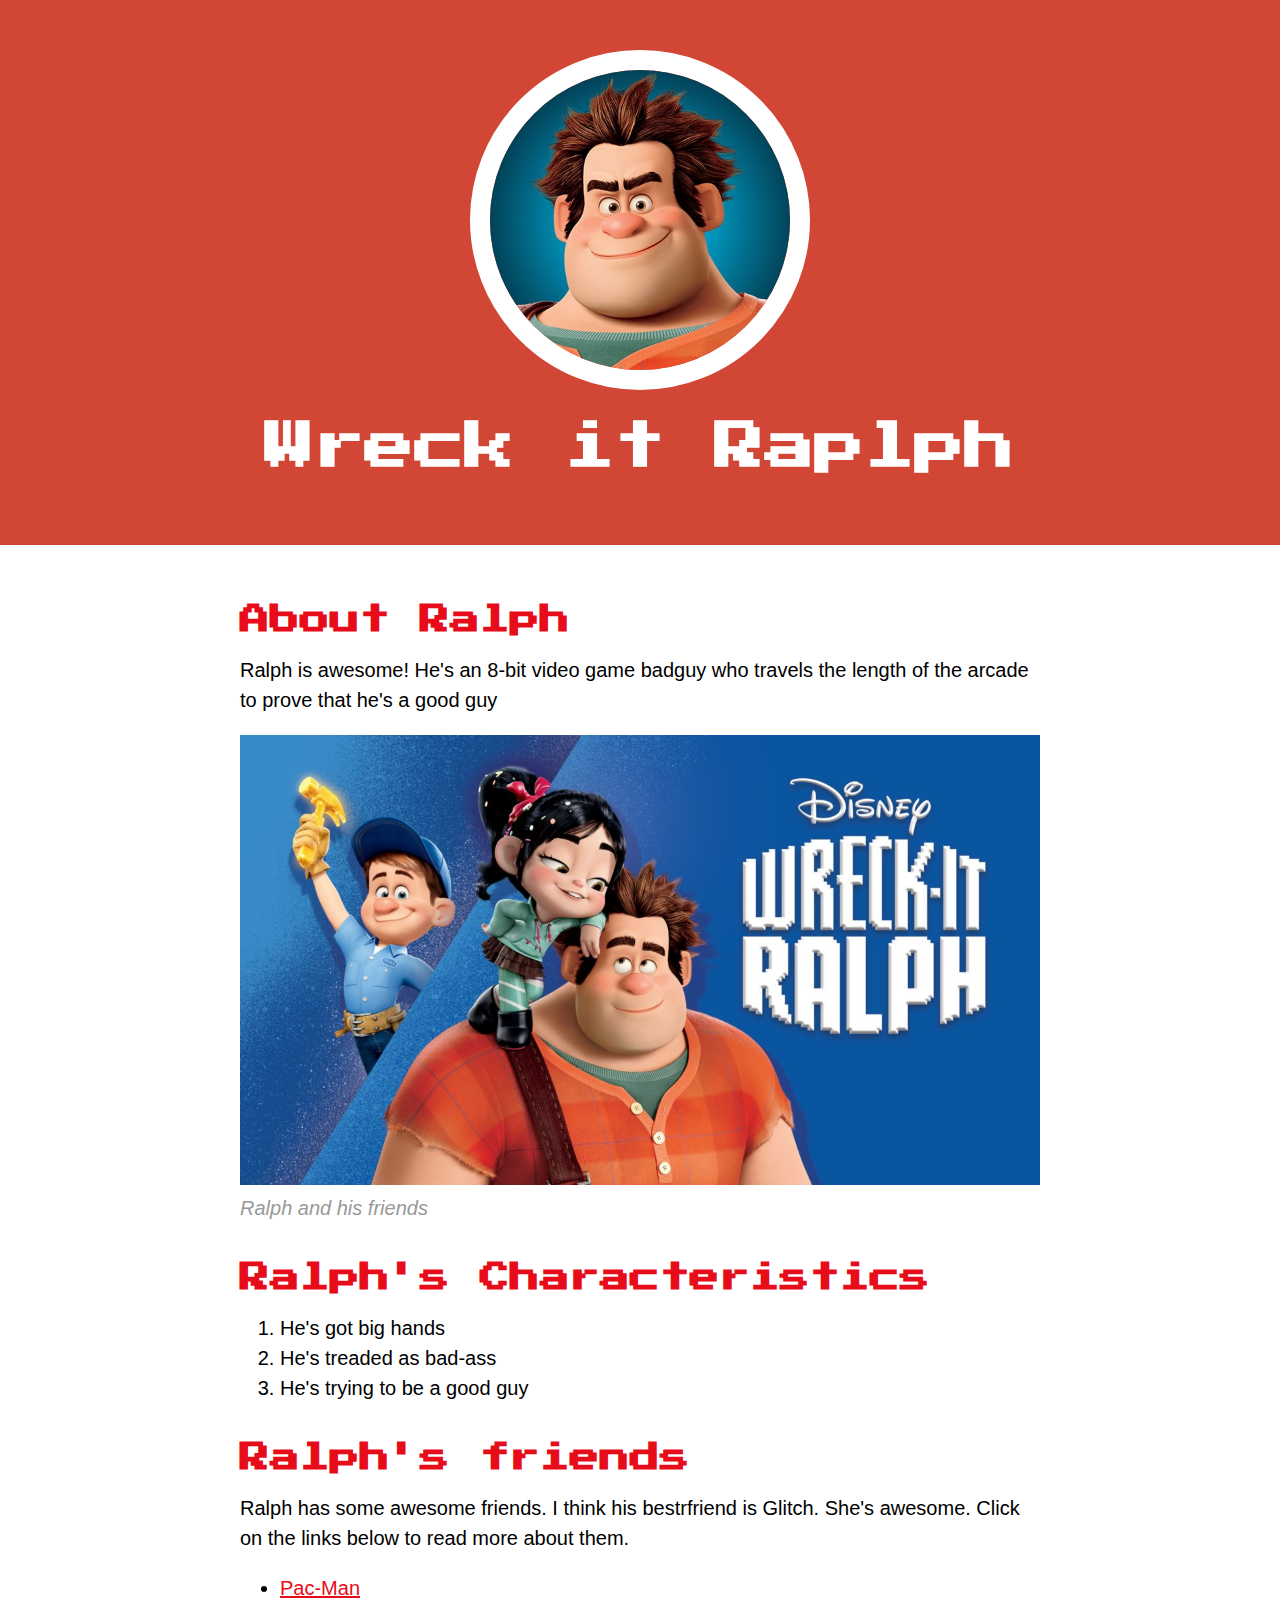
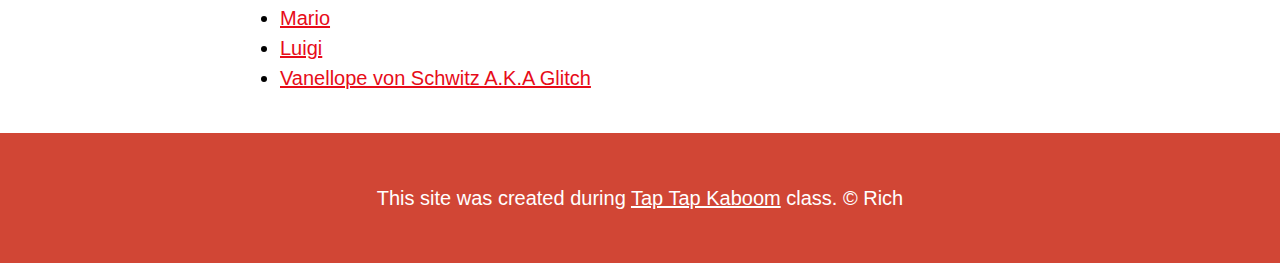
<file: index.html>
<!DOCTYPE html>
<html>
<head>

	<title>Wreck it Ralph</title>
	<link rel="icon" href="img/ralph-avatar.jpeg">
	<link href="https://fonts.googleapis.com/css2?family=Press+Start+2P&display=swap" rel="stylesheet">
	<link rel="stylesheet" type="text/css" href="CSS/hero.css">
</head>
<body>
	<!-- header element -->
	<header>
		<img src="img/ralph-avatar.jpeg">
		<h1> Wreck it Raplph</h1>
	</header>

	<!-- main element -->
	<main>
		<h2>About Ralph</h2>
		<p>Ralph is awesome! He's an 8-bit video game badguy who travels the length of the arcade to prove that he's a good guy</p>
		<img src="img/ralph-big.jpeg">

	<!-- Characteristics -->
	<p class="caption">Ralph and his friends</p>
	<h2>Ralph's Characteristics</h2>
	<ol>
		<li>He's got big hands</li>
		<li>He's treaded as bad-ass</li>
		<li>He's trying to be a good guy</li>
	</ol>

	<!-- Friends -->

	<h2>Ralph's friends</h2>
	<p>Ralph has some awesome friends. I think his bestrfriend is Glitch. She's awesome. Click on the links below to read more about them.</p>
	<ul>
		<li><a target="_blank" href="https://en.wikipedia.org/wiki/Pac-Man">Pac-Man</a></li>
		<li><a target="_blank" href="https://en.wikipedia.org/wiki/Mario">Mario</a></li>
		<li><a target="_blank" href="https://en.wikipedia.org/wiki/Luigi">Luigi</a></li>
		<li><a target="_blank" href="https://disney.fandom.com/wiki/Vanellope_von_Schweetz">Vanellope von Schwitz A.K.A Glitch</a></li>
	</ul>

	</main>
	<!-- Footer element -->
	
	<footer>
		<p>This site was created during <a href="https://taptapkaboom.com">Tap Tap Kaboom</a> class. &copy; Rich 
		</p>
	</footer>


</body>
</html>
</file>
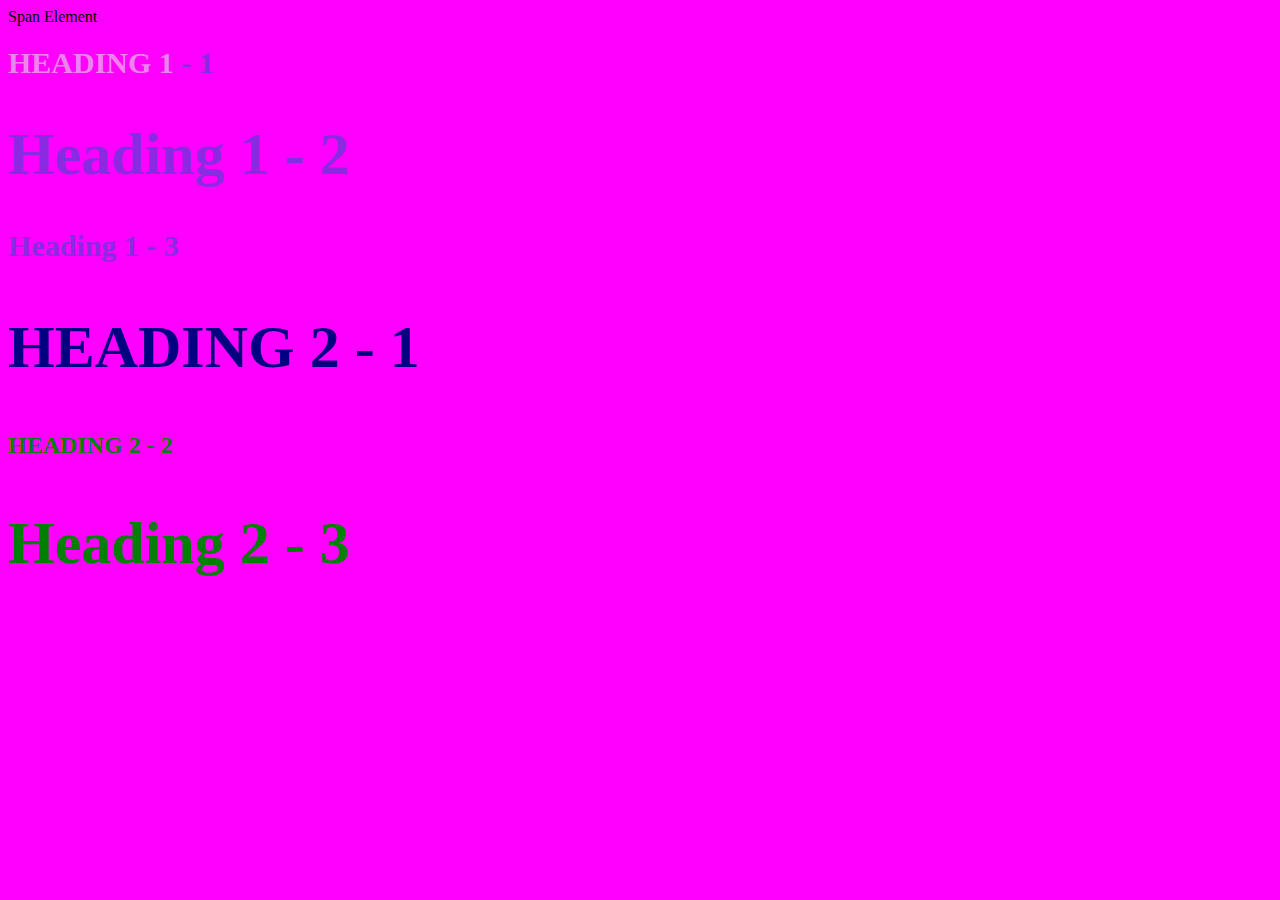
<file: style-test.html>
<!DOCTYPE html>
<html>
<head>
	<title>Style Test</title>
	<link rel="stylesheet" type="text/css" href="CSS/test.css">
</head>
<body>
	<span>Span Element</span>
	<h1 class="uppercase"><span>Heading 1</span> - 1</h1>
	<h1 class="Big">Heading 1 - 2</h1>
	<h1>Heading 1 - 3</h1>
	<h2 class="Big uppercase">Heading 2 - 1</h2>
	<h2 class="uppercase">Heading 2 - 2</h2>
	<h2 class="Big">Heading 2 - 3</h2>

</body>
</html>
</file>
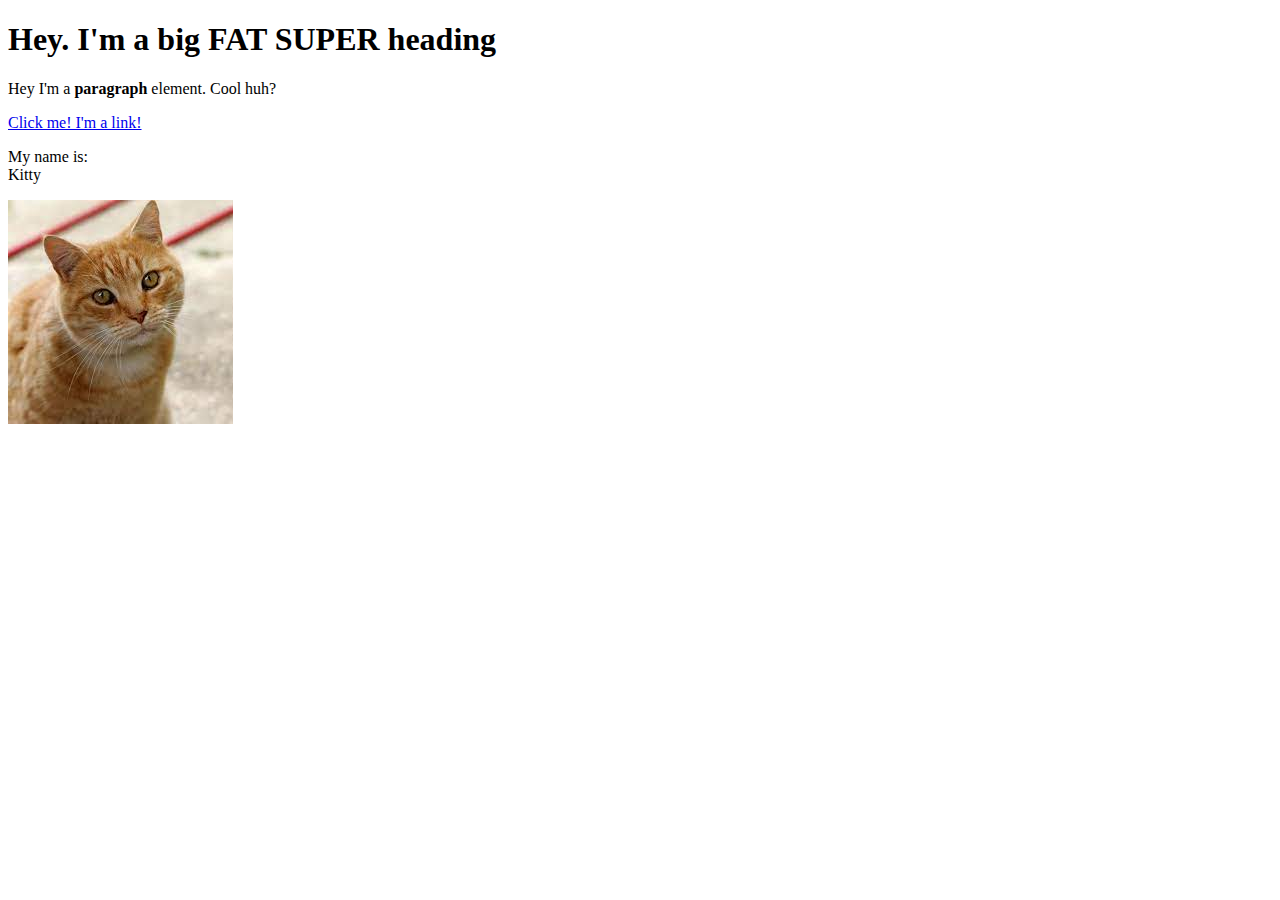
<file: test.html>
<!DOCTYPE html>
<html>
<head>
	<title>Test page</title>
</head>
<body>
	<h1>Hey. I'm a big FAT SUPER heading</h1>
	<p>Hey I'm a <b>paragraph</b> element. Cool huh?</p>
	<a href="https://google.com" target="_blank" title="Let's go to google">Click me! I'm a link!</a>
	<p>My name is:<br>
	Kitty</p>
<img src="img/cat.jpeg">
</body>
</html>
</file>
<file: CSS/hero.css>
body{
	margin: 0;
	font-family: 'Helvetica', 'arial', 'sans-serif';
	font-size: 20px;
	line-height: 30px;
	
}

header{
	background-color: #d14635;
	text-align: center;
	padding-top: 50px;
	padding-bottom: 50px;
}

h1, h2{
	font-family: 'Press Start 2P', cursive;
}

header h1{
	color: white;
	font-size: 50px;

}

header img{
	    border-radius: 170px;
    width: 300px;
    border: 20px solid white;
}


main{
	max-width: 800px;
	margin: 0 auto;
	padding: 20px;
}

main img{
	max-width: 100%;
}


h2{
	font-size: 30px;
	color: #e70c19;
	margin: 40px 0 10px;
}


a{
	color: #e70c19;
}

a:hover{
	color: white;
	background-color: #483a94;
}

footer{
	background-color: #d14635;
	text-align: center;
	color: white;
	padding: 50px;
}

footer p{
	margin: 0;
}

footer a{
	color: white;
}

footer a:hover{
	opacity: .5;
	background-color: transparent;
}

p.caption{
	color: #999999;
	font-style: italic;
	margin-top: 0;
}
</file>
<file: CSS/test.css>
body{background-color: magenta;}

h1{
	font-size: 30px;
	color: blueviolet;
}


h2{color: white;}

h2{
	color: green;
}

.Big{font-size: 60px;}

.uppercase{
	text-transform: uppercase;
}

.Big.uppercase{color: navy;}

h1 span{color: violet;}
</file>
